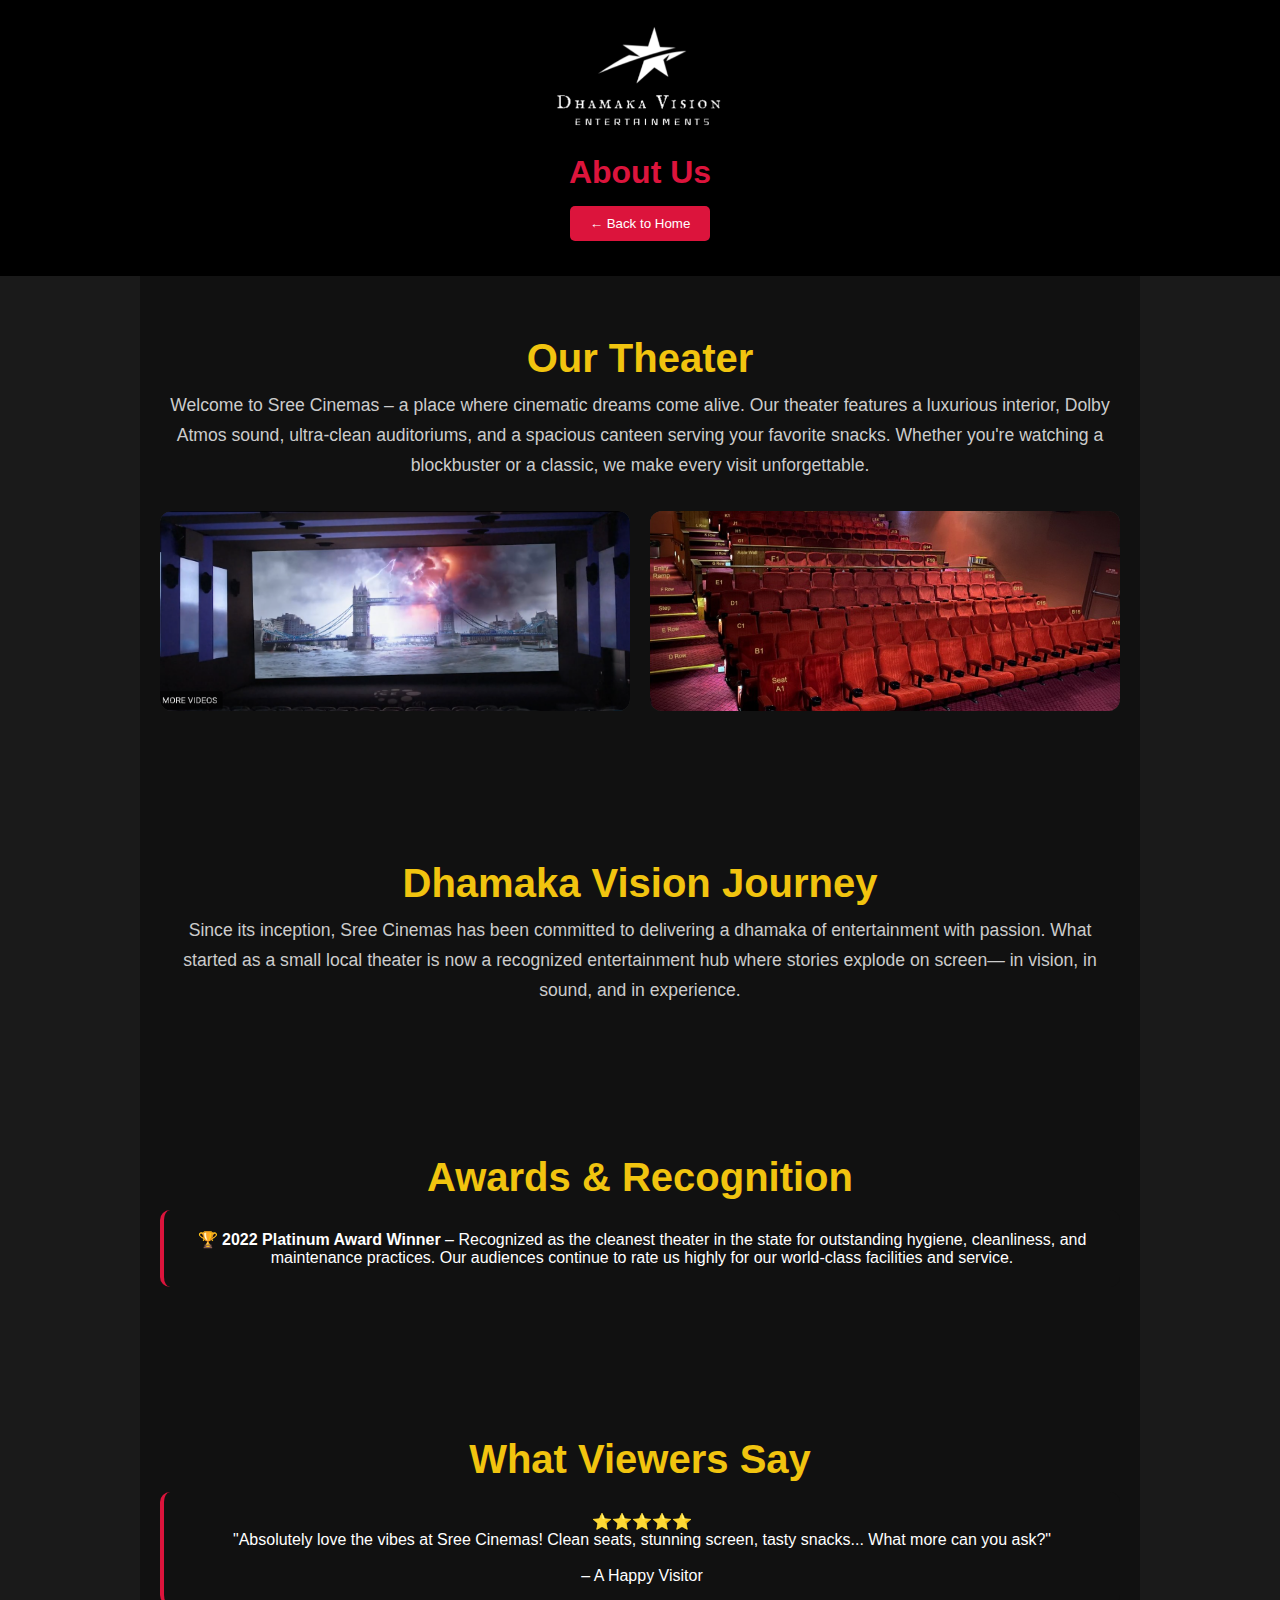
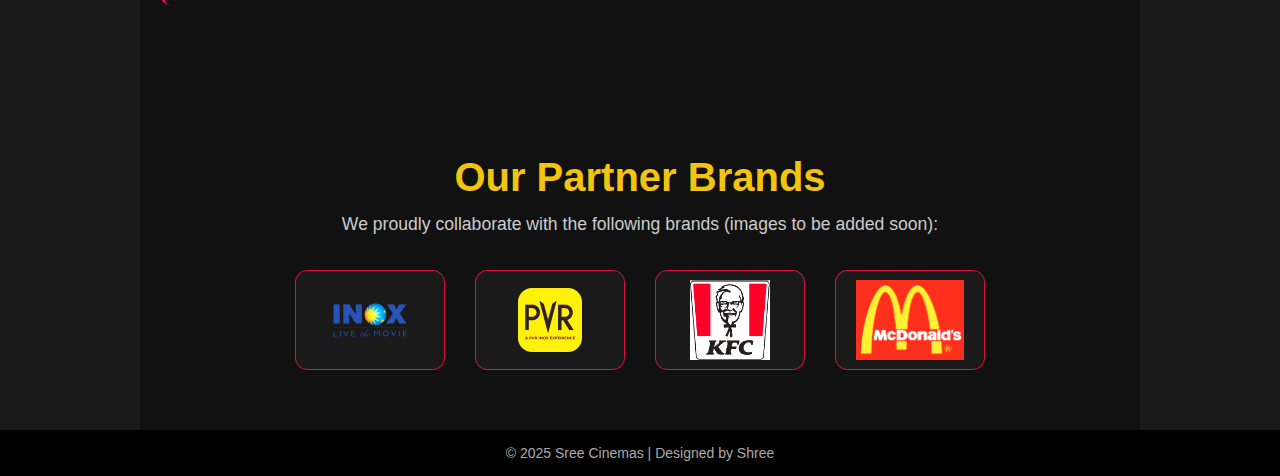
<file: AboutUs.html>
<!DOCTYPE html>
<html lang="en">
<head>
  <meta charset="UTF-8">
  <title>About Us - Dhamaka vision </title>
  <meta name="viewport" content="width=device-width, initial-scale=1.0">
  <style>
    * {
      margin: 0;
      padding: 0;
      box-sizing: border-box;
    }

    body {
      font-family: 'Ubuntu', sans-serif;
      background-color: #1a1a1a;
      color: #f0f0f0;
      overflow-x: hidden;
      animation: fadeIn 1.2s ease-in;
    }

    @keyframes fadeIn {
      from { opacity: 0; transform: translateY(20px); }
      to { opacity: 1; transform: translateY(0); }
    }

    header {
      text-align: center;
      padding: 20px;
      background-color: #000;
    }

    header img {
      height: 120px;
      border-radius: 20px;
      object-fit: cover;
    }

    h1 {
      font-size: 32px;
      margin-top: 10px;
      color: crimson;
    }

    .back-button {
      margin: 15px auto;
      display: block;
      padding: 10px 20px;
      background: crimson;
      color: white;
      border: none;
      border-radius: 5px;
      cursor: pointer;
    }

    .section {
      padding: 30px 20px;
      max-width: 1000px;
      margin: auto;
    }

    .section h2 {
      color: crimson;
      font-size: 26px;
      margin-bottom: 10px;
    }

    .section p {
      line-height: 1.7;
      margin-bottom: 20px;
    }

    .image-grid {
      display: grid;
      grid-template-columns: repeat(auto-fit, minmax(280px, 1fr));
      gap: 20px;
      margin-bottom: 30px;
    }

    .image-grid img {
      width: 100%;
      border-radius: 12px;
      object-fit: cover;
      height: 200px;
      background: #333;
    }

    .review-box {
      background-color: #111;
      border-left: 4px solid crimson;
      padding: 20px;
      border-radius: 10px;
      margin-bottom: 30px;
    }

    .partners {
      display: grid;
      grid-template-columns: repeat(auto-fit, minmax(150px, 1fr));
      gap: 20px;
      margin-top: 20px;
    }

    .partners div {
      background: #000;
      border: 1px solid crimson;
      height: 100px;
      border-radius: 10px;
      display: flex;
      align-items: center;
      justify-content: center;
      font-weight: bold;
      color: #ccc;
    }

    footer {
      text-align: center;
      background-color: #000;
      padding: 15px;
      font-size: 14px;
      color: #aaa;
    }
      
    /* === PARTNER BRANDS SECTION === */
.section {
  padding: 60px 20px;
  background-color: #111;
  color: #fff;
  text-align: center;
}

.section h2 {
  font-size: 2.5rem;
  margin-bottom: 10px;
  font-weight: bold;
  color: #f1c40f; /* Highlight color, adjust if needed */
}

.section p {
  font-size: 1.1rem;
  margin-bottom: 30px;
  color: #ccc;
}

.partners {
  display: flex;
  flex-wrap: wrap;
  justify-content: center;
  gap: 30px;
}

.partners div {
  width: 150px;
  height: 100px;
  background-color: #1a1a1a;
  border-radius: 12px;
  display: flex;
  align-items: center;
  justify-content: center;
  transition: transform 0.3s ease, box-shadow 0.3s ease;
}

.partners div:hover {
  transform: scale(1.05);
  box-shadow: 0 0 15px rgba(241, 196, 15, 0.6);
}

.partners img {
  max-width: 100%;
  max-height: 80px;
  object-fit: contain;
  filter: brightness(1.2);
}


    @media (max-width: 600px) {
      h1 {
        font-size: 24px;
      }
      .section h2 {
        font-size: 22px;
      }

      @media (max-width: 600px) {
  .partners div {
    width: 120px;
    height: 80px;
  }

  .section h2 {
    font-size: 1.8rem;
  }

    }
  </style>
</head>
<body>

<header>
  <img src="./assets/images/Dhamaka sample.PNG" alt="Sree Cinemas Logo">
  <h1>About Us</h1>
  <button class="back-button" onclick="window.location.href='index.html'">← Back to Home</button>



</header>

<section class="section">
  <h2>Our Theater</h2>
  <p>
    Welcome to Sree Cinemas – a place where cinematic dreams come alive. Our theater features a luxurious interior,
    Dolby Atmos sound, ultra-clean auditoriums, and a spacious canteen serving your favorite snacks.
    Whether you're watching a blockbuster or a classic, we make every visit unforgettable.
  </p>
  <div class="image-grid">
    <img src="./assets/images/3d ice screen.PNG" alt="Theater Inside (upload later)">
    <img src="./assets/images/seat arrangement.PNG" alt="Canteen View (upload later)">
  </div>
</section>

<section class="section">
  <h2>Dhamaka Vision Journey</h2>
  <p>
    Since its inception, Sree Cinemas has been committed to delivering a dhamaka of entertainment with passion.
    What started as a small local theater is now a recognized entertainment hub where stories explode on screen—
    in vision, in sound, and in experience.
  </p>
</section>

<section class="section">
  <h2>Awards & Recognition</h2>
  <div class="review-box">
    🏆 <strong>2022 Platinum Award Winner</strong> – Recognized as the cleanest theater in the state for outstanding hygiene, cleanliness, and maintenance practices.
    Our audiences continue to rate us highly for our world-class facilities and service.
  </div>
</section>

<section class="section">
  <h2>What Viewers Say</h2>
  <div class="review-box">
    ⭐⭐⭐⭐⭐ <br>
    "Absolutely love the vibes at Sree Cinemas! Clean seats, stunning screen, tasty snacks... What more can you ask?"
    <br><br>
    – A Happy Visitor
  </div>
</section>

<section class="section">
  <h2>Our Partner Brands</h2>
  <p>We proudly collaborate with the following brands (images to be added soon):</p>
  <div class="partners">
    <div><img src="./assets/images/inox-movies-logo.png" alt="Brand 1"></div>
    <div><img src="./assets/images/pvr-cinemas-app-icon.png" alt="Brand 2"></div>
    <div><img src="./assets/images/KFC.PNG" alt="Brand 3"></div>
    <div><img src="./assets/images/Mecdonalds.PNG" alt="Brand 4"></div>
  </div>
</section>

<footer>
  &copy; 2025 Sree Cinemas | Designed by Shree
</footer>





</body>
</html>
</file>
